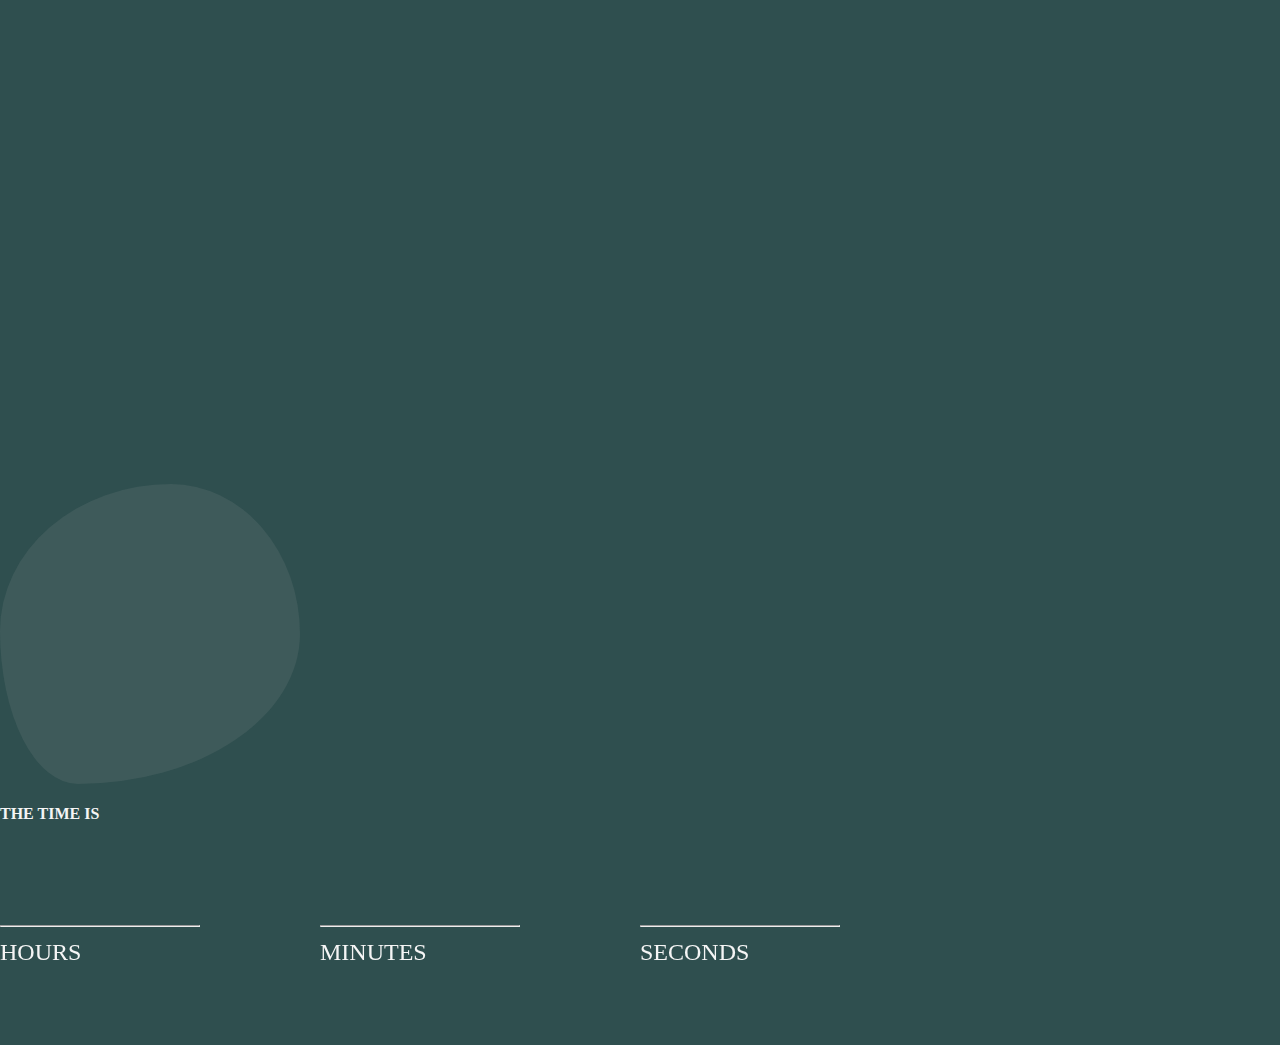
<file: index.html>
<!doctype html>
<html lang="en">

    <head>
        <title>Clock</title>
        <meta name="author" content="Maor Bemdoo🚀">
        <meta name="description" content="An awesome Analog Clock">
        <link rel = "icon" href = "[data-uri]" 
        style="border-radius: 50%;">
        <!-- Required meta tags -->
        <meta charset="utf-8">
        <meta http-equiv="X-UA-Compatible" content="IE=edge">
        <meta name="viewport" content="width=device-width, initial-scale=1.0, shrink-to-fit=no">

        <!-- Bootstrap CSS v5.3.0 -->
        <link href="https://cdn.jsdelivr.net/npm/bootstrap@5.3.0-alpha1/dist/css/bootstrap.min.css" rel="stylesheet" integrity="sha384-GLhlTQ8iRABdZLl6O3oVMWSktQOp6b7In1Zl3/Jr59b6EGGoI1aFkw7cmDA6j6gD" crossorigin="anonymous">
        <link href="https://cdn.jsdelivr.net/npm/bootstrap-icons@1.10.3/font/bootstrap-icons.css" rel="stylesheet">
        <link href="Clock.css" rel="stylesheet">

    </head>

    <body>
        <header>
            <!-- place navbar here -->
<!--             <a href="countDownClock.html" id="redirect">Go to CountDown Clock</a> -->
        </header>
        <iframe src="https://giphy.com/embed/hf6GSS5k9xRB0nR1gA" width="480" height="480" frameBorder="0" class="giphy-embed position-absolute start-50 top-50 translate-middle" id="clockLoad" allowFullScreen></iframe>
        <div class="position-absolute d-none" id="_b1"></div>
        <main class="position-absolute start-50 top-50 translate-middle d-none">
            <!-- place main here -->
            <h4 class="text-center z-3">THE TIME IS</h4>
            <div class="gap-1 z-3" id="p_div">
                <div class="bg-primary text-center" id="_div">
                    <p id="hours"></p>
                    <hr>
                    HOURS
                </div>
                <div class="bg-success text-center" id="_div">
                    <p id="minutes"></p>
                    <hr>
                    MINUTES
                </div>
                <div class="bg-danger text-center" id="_div">
                    <p id="seconds"></p>
                    <hr>
                    SECONDS
                </div>
                <div class="bg-warning text-center session" id="_div session"></div>
            </div>
        </main>
        <footer>
            <!-- place footer here -->
        </footer>
        <!-- Bootstrap JavaScript Libraries -->
        <script src="Clock.js"></script>
        <script src="https://cdn.jsdelivr.net/npm/@popperjs/core@2.11.6/dist/umd/popper.min.js" integrity="sha384-oBqDVmMz9ATKxIep9tiCxS/Z9fNfEXiDAYTujMAeBAsjFuCZSmKbSSUnQlmh/jp3" crossorigin="anonymous"></script>
        <script src="https://cdn.jsdelivr.net/npm/bootstrap@5.3.0-alpha1/dist/js/bootstrap.min.js" integrity="sha384-mQ93GR66B00ZXjt0YO5KlohRA5SY2XofN4zfuZxLkoj1gXtW8ANNCe9d5Y3eG5eD" crossorigin="anonymous"></script>
    </body>

</html>
</file>
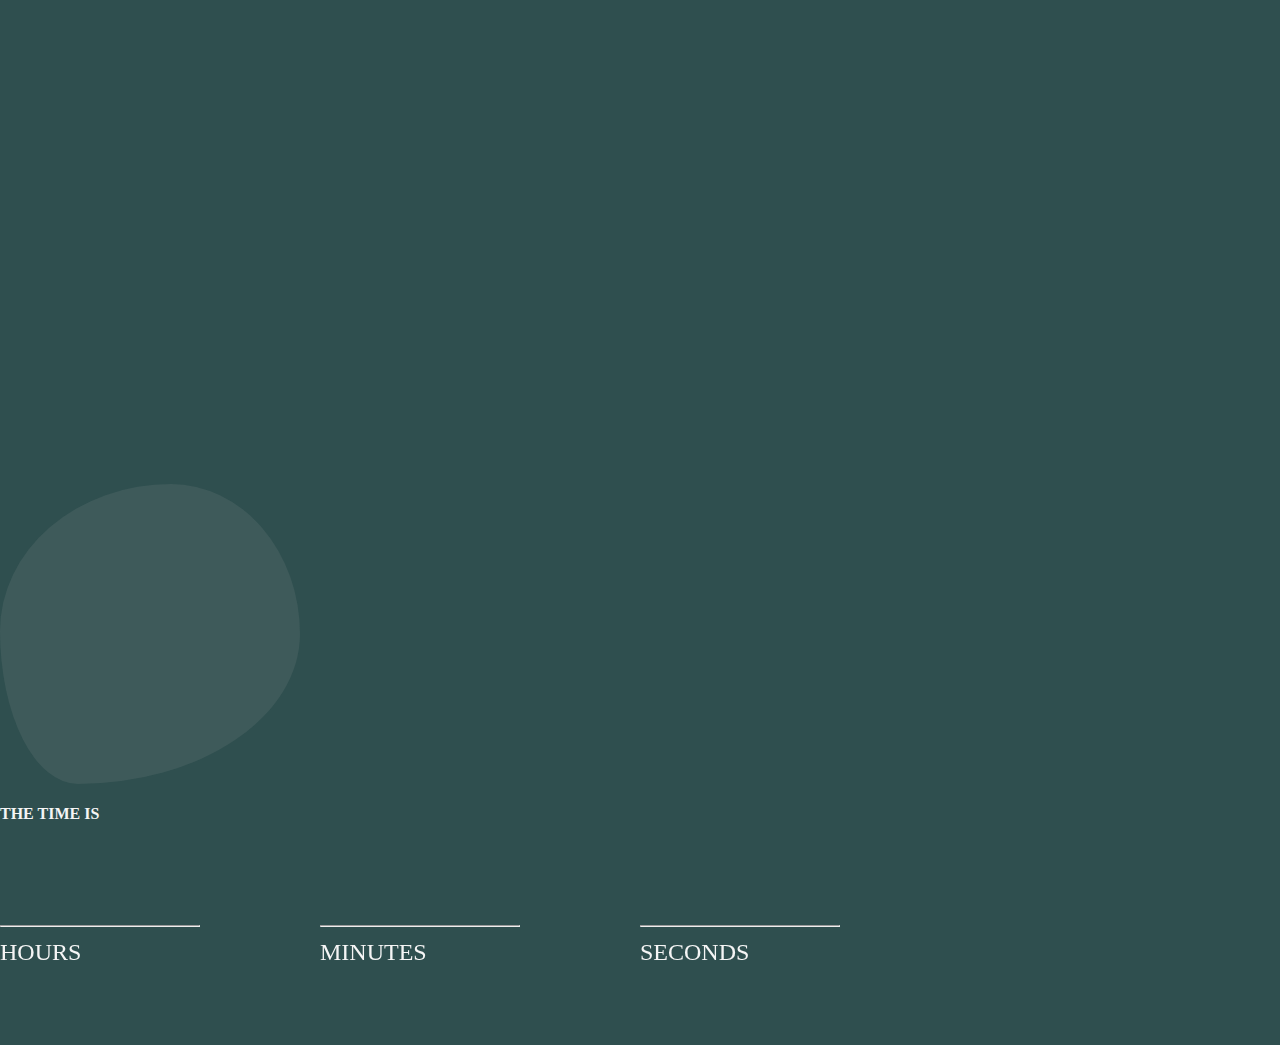
<file: Clock.html>
<!doctype html>
<html lang="en">

    <head>
        <title>Clock</title>
        <meta name="author" content="Maor Bemdoo🚀">
        <meta name="description" content="An awesome Analog Clock">
        <link rel = "icon" href = "[data-uri]" 
        style="border-radius: 50%;">
        <!-- Required meta tags -->
        <meta charset="utf-8">
        <meta http-equiv="X-UA-Compatible" content="IE=edge">
        <meta name="viewport" content="width=device-width, initial-scale=1.0, shrink-to-fit=no">

        <!-- Bootstrap CSS v5.3.0 -->
        <link href="https://cdn.jsdelivr.net/npm/bootstrap@5.3.0-alpha1/dist/css/bootstrap.min.css" rel="stylesheet" integrity="sha384-GLhlTQ8iRABdZLl6O3oVMWSktQOp6b7In1Zl3/Jr59b6EGGoI1aFkw7cmDA6j6gD" crossorigin="anonymous">
        <link href="https://cdn.jsdelivr.net/npm/bootstrap-icons@1.10.3/font/bootstrap-icons.css" rel="stylesheet">
        <link href="Clock.css" rel="stylesheet">

    </head>

    <body>
        <header>
            <!-- place navbar here -->
<!--             <a href="countDownClock.html" id="redirect">Go to CountDown Clock</a> -->
        </header>
        <iframe src="https://giphy.com/embed/hf6GSS5k9xRB0nR1gA" width="480" height="480" frameBorder="0" class="giphy-embed position-absolute start-50 top-50 translate-middle" id="clockLoad" allowFullScreen></iframe>
        <div class="position-absolute d-none" id="_b1"></div>
        <main class="position-absolute start-50 top-50 translate-middle d-none">
            <!-- place main here -->
            <h4 class="text-center z-3">THE TIME IS</h4>
            <div class="d-flex gap-1 z-3" id="p_div">
                <div class="bg-primary text-center" id="_div">
                    <p id="hours"></p>
                    <hr>
                    HOURS
                </div>
                <div class="bg-success text-center" id="_div">
                    <p id="minutes"></p>
                    <hr>
                    MINUTES
                </div>
                <div class="bg-danger text-center" id="_div">
                    <p id="seconds"></p>
                    <hr>
                    SECONDS
                </div>
                <div class="bg-warning text-center session" id="_div session"></div>
            </div>
        </main>
        <footer>
            <!-- place footer here -->
        </footer>
        <!-- Bootstrap JavaScript Libraries -->
        <script src="Clock.js"></script>
        <script src="https://cdn.jsdelivr.net/npm/@popperjs/core@2.11.6/dist/umd/popper.min.js" integrity="sha384-oBqDVmMz9ATKxIep9tiCxS/Z9fNfEXiDAYTujMAeBAsjFuCZSmKbSSUnQlmh/jp3" crossorigin="anonymous"></script>
        <script src="https://cdn.jsdelivr.net/npm/bootstrap@5.3.0-alpha1/dist/js/bootstrap.min.js" integrity="sha384-mQ93GR66B00ZXjt0YO5KlohRA5SY2XofN4zfuZxLkoj1gXtW8ANNCe9d5Y3eG5eD" crossorigin="anonymous"></script>
    </body>

</html>
</file>
<file: Clock.css>
body{
    margin: 0;
    padding: 0;
    border: 0;
    box-sizing: border-box;
    background-color: darkslategray;
}

header{
    display: grid;
    place-items: center;
    width: 100%;
}

#redirect{
    color: white;
    font-size: 2rem;
    text-align: center;
    text-decoration: none;
}

main{
    color: whitesmoke;
}

#_b1{
    background-color: rgba(173, 171, 171, 0.123);
    border-radius: 57% 43% 74% 26% / 49% 50% 50% 51%;
    height: 300px;
    width: 300px;
    animation: bubbleMove ease 100s infinite alternate;
    animation-delay: 1s;
}

#p_div{
    display: grid;
    grid-auto-columns: 1fr;
    grid-template-columns: repeat(4, 1fr);
    -webkit-box-reflect: below 1px linear-gradient(transparent, #0004);
}

#_div{
    width: 200px;
    height: 200px;
    font-size: 1.5rem;
}

#_div p{
    font-size: 5rem;
}

.session{
    display: grid;
    place-items: center;
    font-size: 6rem;
}

@keyframes bubbleMove {
    0%{
    top: 0%;
    left: 0%;
}   25%{
    border-radius: 14% 86% 78% 22% / 49% 50% 50% 51%;
    top: 50%;
    left: 25%;
}   50%{
    top: 0%;
    left: 50%;
}   75%{
    border-radius: 74% 26% 34% 66% / 62% 15% 85% 38%;
    top: 50%;
    left: 75%;
}   100%{
    top: 10%;
    left: 80%;
}
}

@media(max-width: 806px){
    #p_div{
        display: grid;
        grid-auto-columns: 1fr;
        grid-template-columns: repeat(2, 1fr);
    }
}
</file>
